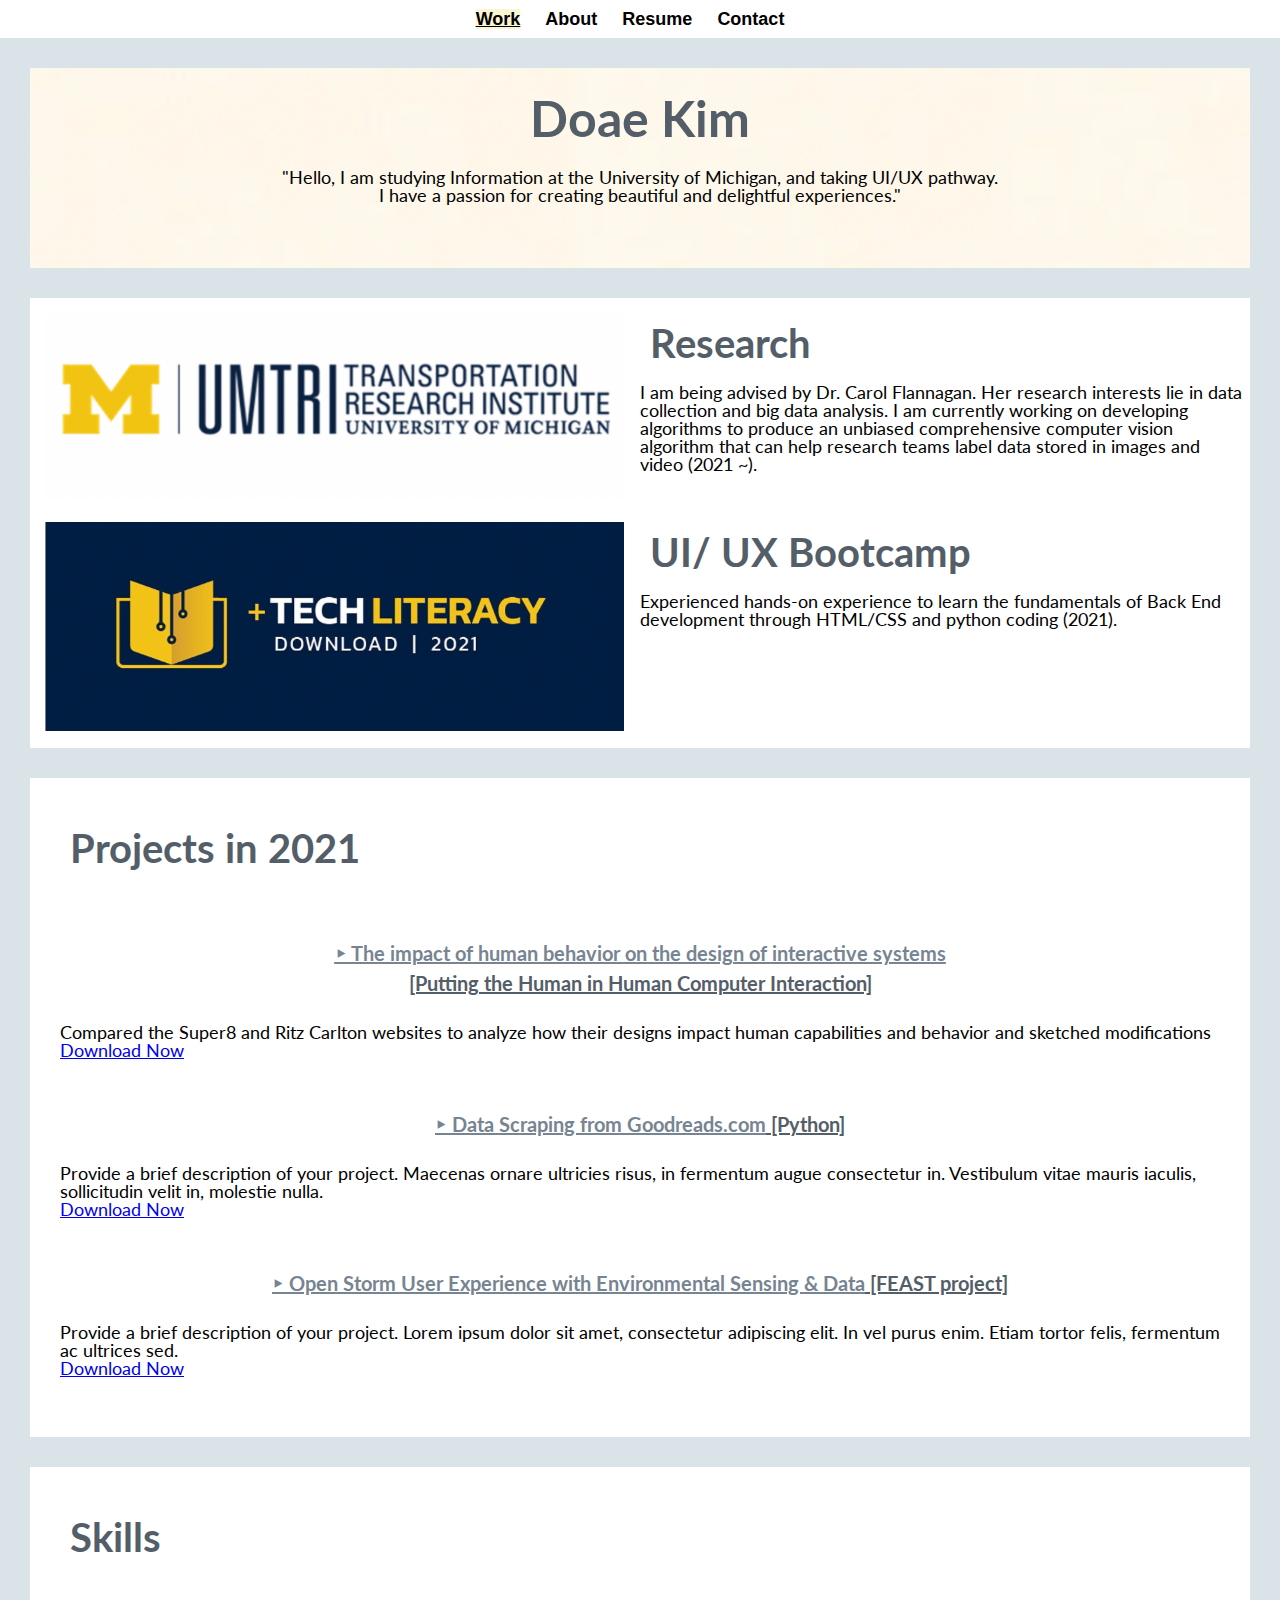
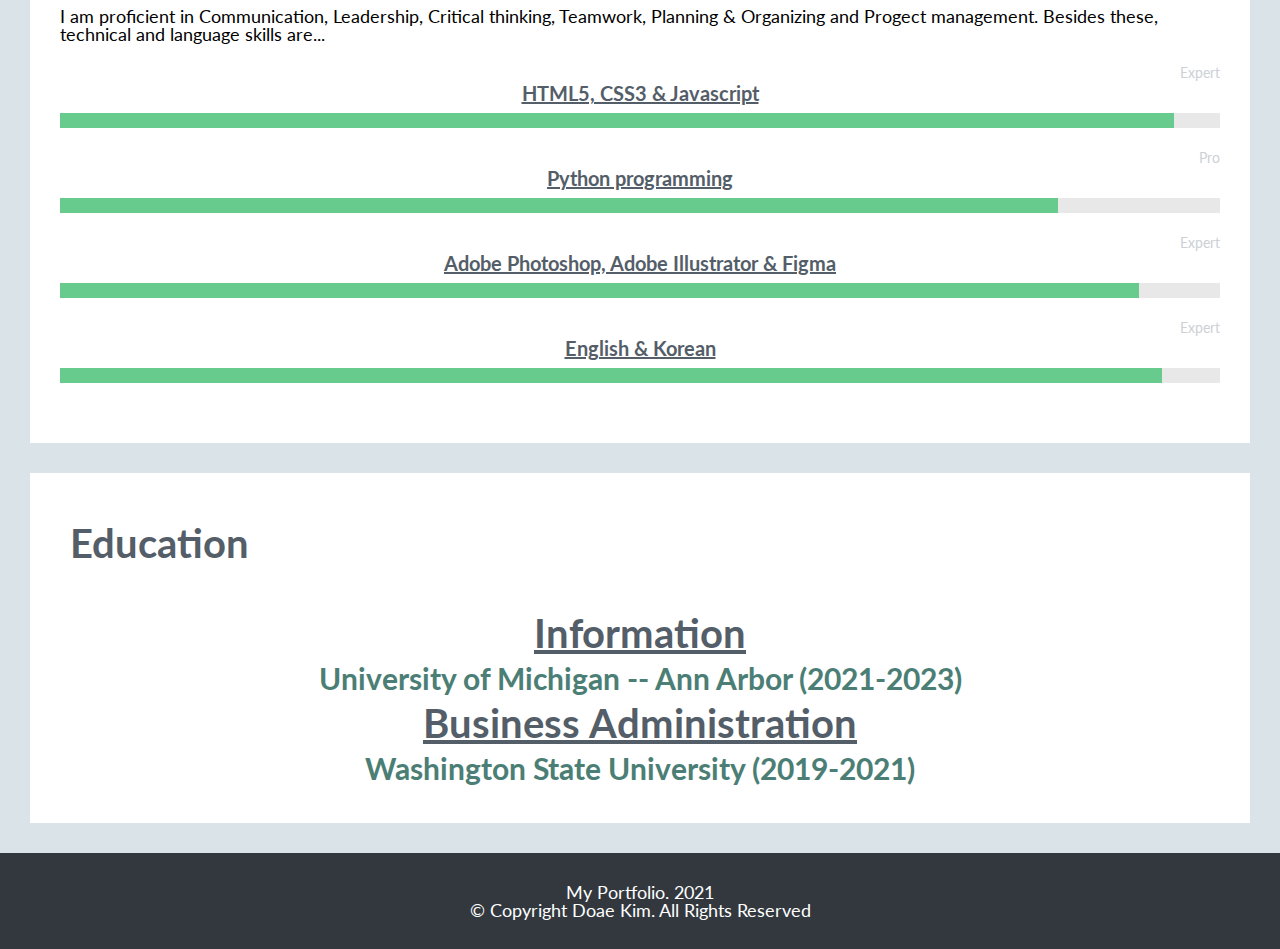
<file: index.html>
<!DOCTYPE html>
<html lang="en">
  <head>
    <meta charset="utf-8">
    <meta name="viewport" content="width=device-width, initial-scale=1.0">
    <link rel="stylesheet" type="text/css" href="css/html5reset.css">
    <link rel="stylesheet" type="text/css" href="css/style.css">
    <!-- Google Fonts -->
    <link href='https://fonts.googleapis.com/css?family=Lato:300,400,300italic,400italic' rel='stylesheet' type='text/css'>
    
    <title>Personal websites</title>
    <!--Favicons--> 
    <link rel="shortcut icon" type = "image/x-icon" href="images/favicon.ico"> 

   
  </head>
  <body>
    <a class="skip-to-content-link" href="#main">
      Skip to Content</a>
     
    <nav>
        <ul class="nav">

          <li><a class="current" href="index.html">Work</a></li>
          <li><a href="about.html">About</a></li>
          <li><a href="resume.html">Resume</a></li>
          <li><a href="contact.html">Contact</a></li>
        </ul>
      </nav>
    <main> 
 


    <header id ="main">
      <h1>Doae Kim</h1>
      <p>"Hello, I am studying Information at the University of Michigan, and taking UI/UX pathway. </p>
      <p>I have a passion for creating beautiful and delightful experiences." </p>
    </header>

 <div class= "work-image">
        <div class="grid-item"><img src="images/umtri.jpg" alt=""/></div>
        <div>
          <h2> Research </h2>
          <p> I am being advised by Dr. Carol Flannagan. Her research interests lie in data collection and big data analysis. I am currently working on developing algorithms to produce an unbiased comprehensive computer vision algorithm that can help research teams label data stored in images and video (2021 ~).</p>
        </div>
        
        <div class="grid-item"><img src="images/bootcamp.jpg" alt=""/></div>
        <div><h2> UI/ UX Bootcamp </h2>
        <p> Experienced hands-on experience to learn the fundamentals of Back End development through HTML/CSS and python coding (2021). </p></div>
      

      </div>

      <section class="projects section">
        <div class="section-inner shadow-sm rounded">
            <h2 class="heading"> Projects in 2021 </h2>
            <div class="content">
                <div class="item">
                    <h3 class="title"><a href="https://docs.google.com/document/d/1Eljy5LoRajK2qMIJa636fR4N1RKxQ8ux51-Uak4TqmU/edit?usp=sharing/" target="_blank"> ‣ The impact of human behavior on the design of interactive systems </a> 
                      <span class="badge badge-theme"> <br> [Putting the Human in Human Computer Interaction] </span></h3>
                    <p class="summary">Compared the Super8 and Ritz Carlton websites to analyze how their designs impact human capabilities and behavior and sketched modifications</p>
                    <p><a class="more-link" href="https://docs.google.com/document/d/1Eljy5LoRajK2qMIJa636fR4N1RKxQ8ux51-Uak4TqmU/edit?usp=sharing/" target="_blank"><i class="fas fa-external-link-alt"></i>Download Now</a></p>
                </div><!--//item-->
                <div class="item">
                    <h3 class="title"><a href="https://github.com/SI206-UMich/fall21_project2-doaekim.git" target="_blank">  ‣ Data Scraping from Goodreads.com</a> <span class="badge badge-theme">[Python]</span></h3>
                    <p class="summary">Provide a brief description of your project. Maecenas ornare ultricies risus, in fermentum augue consectetur in. Vestibulum vitae mauris iaculis, sollicitudin velit in, molestie nulla. </p>
                    <p><a class="more-link" href="https://github.com/SI206-UMich/fall21_project2-doaekim.git" target="_blank"><i class="fas fa-external-link-alt"></i>Download Now</a></p>
                </div><!--//item-->
                <div class="item">
                    <h3 class="title"><a href="https://mdp.engin.umich.edu/feast_projects/open-storm-ux/" target="_blank"> ‣ Open Storm User Experience with Environmental Sensing & Data</a> <span class="badge badge-theme">[FEAST project]</span></h3>
                    <p class="summary">Provide a brief description of your project. Lorem ipsum dolor sit amet, consectetur adipiscing elit. In vel purus enim. Etiam tortor felis, fermentum ac ultrices sed.</p>
                    <p><a class="more-link" href="https://mdp.engin.umich.edu/feast_projects/open-storm-ux/" target="_blank"><i class="fas fa-external-link-alt"></i>Download Now</a></p>
                </div><!--//item-->
            </div><!--//content-->  
        </div><!--//section-inner-->                 
    </section><!--//section-->

   <aside class="skills aside section">
      <div class="section-inner shadow-sm rounded">
          <h2 class="heading">Skills</h2>
          <div class="content">
              <p class="intro">
                I am proficient in Communication, Leadership, Critical thinking, Teamwork, Planning & Organizing and Progect management. Besides these, technical and language skills are...</p>
              
              <div class="skillset">
                 
                  <div class="item">
                      <h3 class="level-title"> HTML5, CSS3 & Javascript <span class="level-label" data-bs-toggle="tooltip" data-bs-placement="left" title="You can use the tooltip to explain more about your skill level..."><i class="fas fa-info-circle"></i>Expert</span></h3>

                      <div class="level-bar progress">
        <div class="progress-bar level-bar-inner" role="progressbar"  style="width: 96%" ></div>
    </div><!--//level-bar-->                               
                  </div><!--//item-->
                  
                  <div class="item">
                      <h3 class="level-title"> Python programming <span class="level-label" data-bs-toggle="tooltip" data-bs-placement="left" title="You can use the tooltip to explain more about your skill level..."><i class="fas fa-info-circle"></i>Pro</span></h3>
                      <div class="level-bar progress">
        <div class="progress-bar level-bar-inner" role="progressbar" style="width: 86%"></div>
    </div><!--//level-bar-->                                   
                  </div><!--//item-->
                  
                  <div class="item">
                      <h3 class="level-title"> Adobe Photoshop, Adobe Illustrator & Figma <span class="level-label" data-bs-toggle="tooltip" data-bs-placement="left" title="You can use the tooltip to explain more about your skill level..."><i class="fas fa-info-circle"></i>Expert</span></h3>
                      <div class="level-bar progress">
        <div class="progress-bar level-bar-inner" role="progressbar" style="width: 93%"></div>
    </div><!--//level-bar-->                                  
                  </div><!--//item-->
                  
                  <div class="item">
                      <h3 class="level-title">English & Korean <span class="level-label" data-bs-toggle="tooltip" data-placement="left" title="You can use the tooltip to explain more about your skill level..."><i class="fas fa-info-circle"></i>Expert</span></h3>
                      <div class="level-bar progress">
        <div class="progress-bar level-bar-inner" role="progressbar" style="width: 95%"></div>
    </div><!--//level-bar-->                                  
                  </div><!--//item-->
                  
              </div>              
          </div><!--//content-->  
      </div><!--//section-inner-->                 
  </aside><!--//section-->

  <aside class="education aside section">
    <div class="section-inner shadow-sm rounded">
        <h2 class="heading">Education</h2>
        <div class="content">
            <div class="item">                      
                <h3 class="title"><i class="fas fa-graduation-cap"></i> Information</h3>
                <h4 class="university">University of Michigan -- Ann Arbor <span class="year">(2021-2023)</span></h4>
            </div><!--//item-->
            <div class="item">
                <h3 class="title"><i class="fas fa-graduation-cap"></i> Business Administration</h3>
                <h4 class="university"> Washington State University <span class="year">(2019-2021)</span></h4>
            </div><!--//item-->
        </div><!--//content-->
    </div><!--//section-inner-->
</aside><!--//section-->



  </main>



<footer>
      <p>My Portfolio. 2021 <br/>
        &copy; Copyright Doae Kim. All Rights Reserved </p>
</footer>



  </body>
</html>
</file>
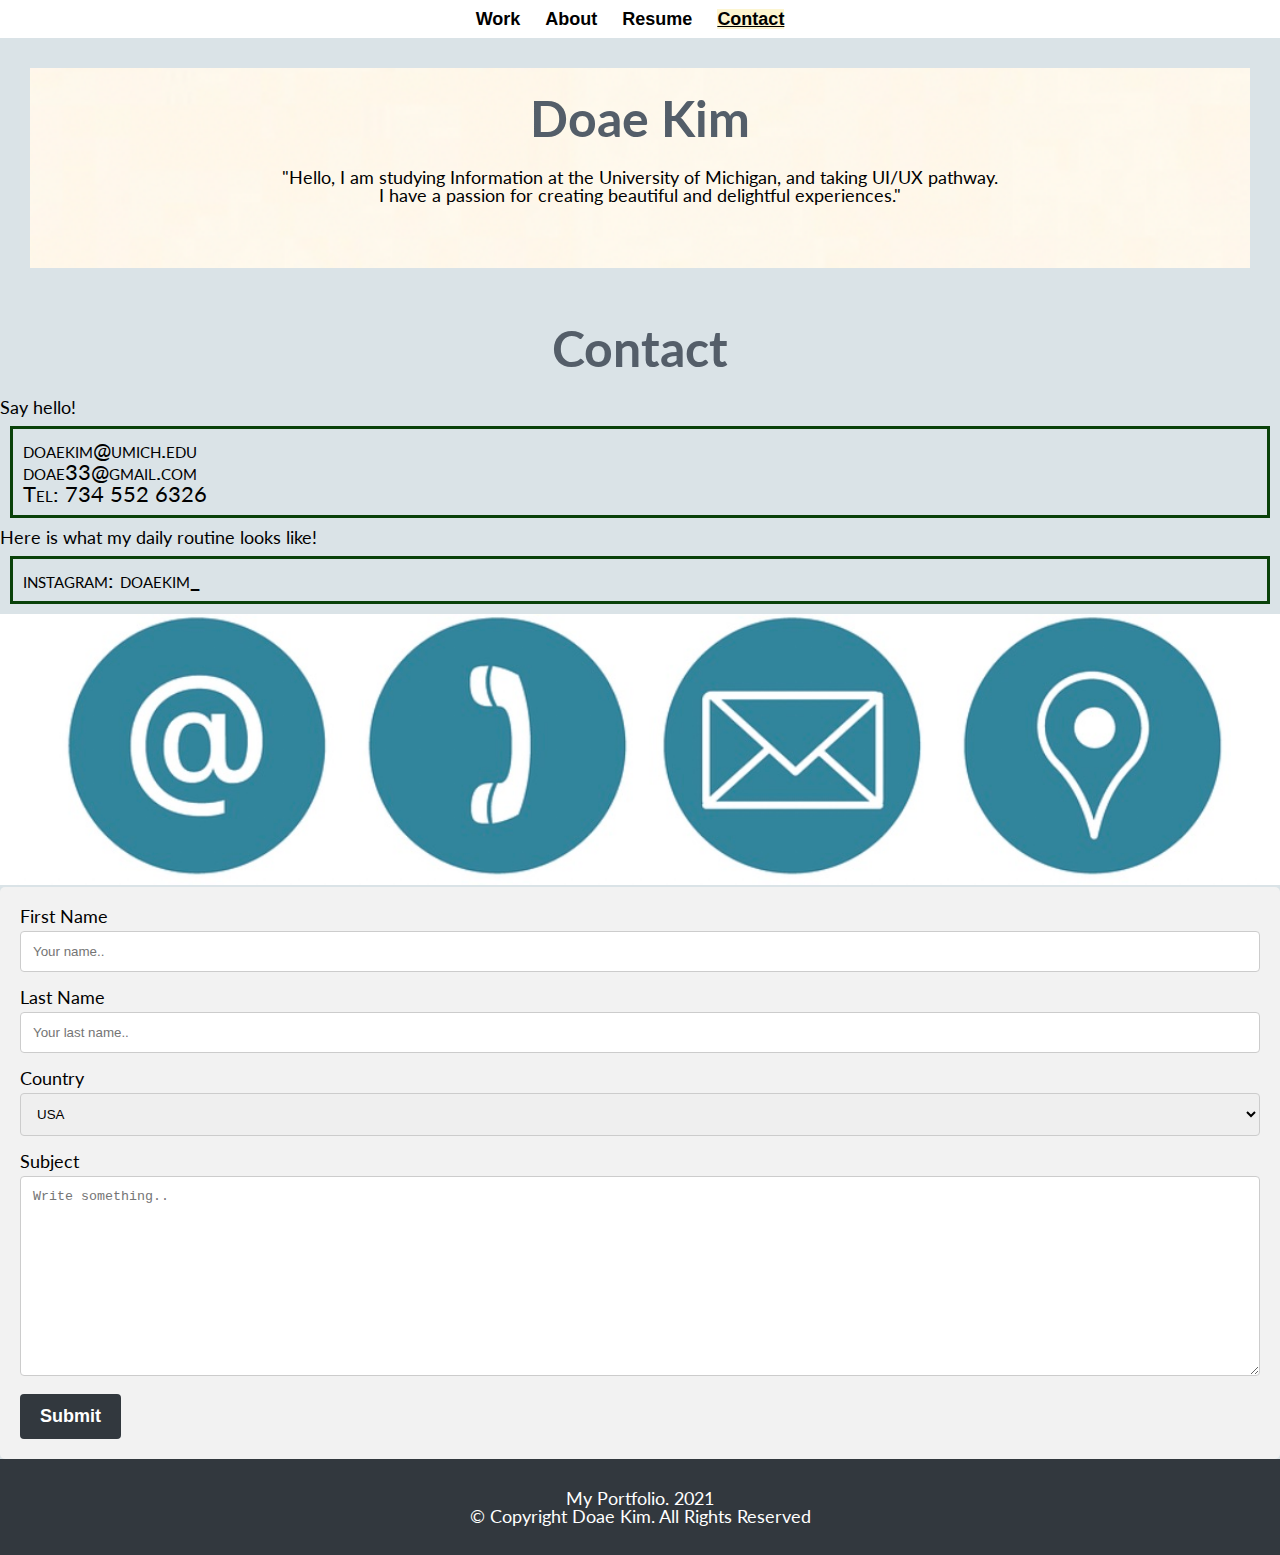
<file: contact.html>
<!DOCTYPE html>
<html lang="en">
  <head>
    <meta charset="utf-8">
    <meta name="viewport" content="width=device-width, initial-scale=1.0">
    <link rel="stylesheet" type="text/css" href="css/html5reset.css">
    <link rel="stylesheet" type="text/css" href="css/style.css">
    <link href='https://fonts.googleapis.com/css?family=Lato:300,400,300italic,400italic' rel='stylesheet' type='text/css'>
    <title> Contact </title>
    <!--Favicons--> 
    <link rel="shortcut icon" type = "image/x-icon" href="images/favicon.ico"> 
  </head>
  <body>
    <a class="skip-to-content-link" href="#main">
      Skip to Content</a>
    <nav>
        <ul class="nav">
          <li><a href="index.html">Work</a></li>
          <li><a href="about.html">About</a></li>
          <li><a href="resume.html">Resume</a></li>
          <li><a class="current" href="contact.html">Contact</a></li>
        </ul>
      </nav>
      <main>
        <header id="main">
          <h1>Doae Kim</h1>
          <p>"Hello, I am studying Information at the University of Michigan, and taking UI/UX pathway. </p>
          <p>I have a passion for creating beautiful and delightful experiences." </p>
        </header>
      </main>
      <h1>Contact</h1>
        <p> Say hello! </p>
    <div class="contact-text">
    <p>doaekim@umich.edu</p>
    <p>doae33@gmail.com</p>
    <p>Tel: 734 552 6326</p>
  </div>
  <p> Here is what my daily routine looks like! </p>
  <div class="contact-text">
    <p> instagram: doaekim_</p>
    </div>
    <img src="images/contact.jpg" alt = "images/contact alt.jpg">

      <div class="container">
        <form action="/action_page.php">
          <label for="fname">First Name</label>
          <input type="text" id="fname" name="firstname" placeholder="Your name..">
      
          <label for="lname">Last Name</label>
          <input type="text" id="lname" name="lastname" placeholder="Your last name..">
      
          <label for="country">Country</label>
          <select id="country" name="country">
            <option value="usa">USA</option>
            <option value="south korea">South Korea</option>
            <option value="canada">Canada</option>
          </select>
      
          <label for="subject">Subject</label>
          <textarea id="subject" name="subject" placeholder="Write something.." style="height:200px"></textarea>
      
          <input type="submit" value="Submit">
        </form>
      </div>
   
      <footer>
        <p>My Portfolio. 2021 <br/>
          &copy; Copyright Doae Kim. All Rights Reserved </p>
  </footer>

  </body>
</html>
</file>
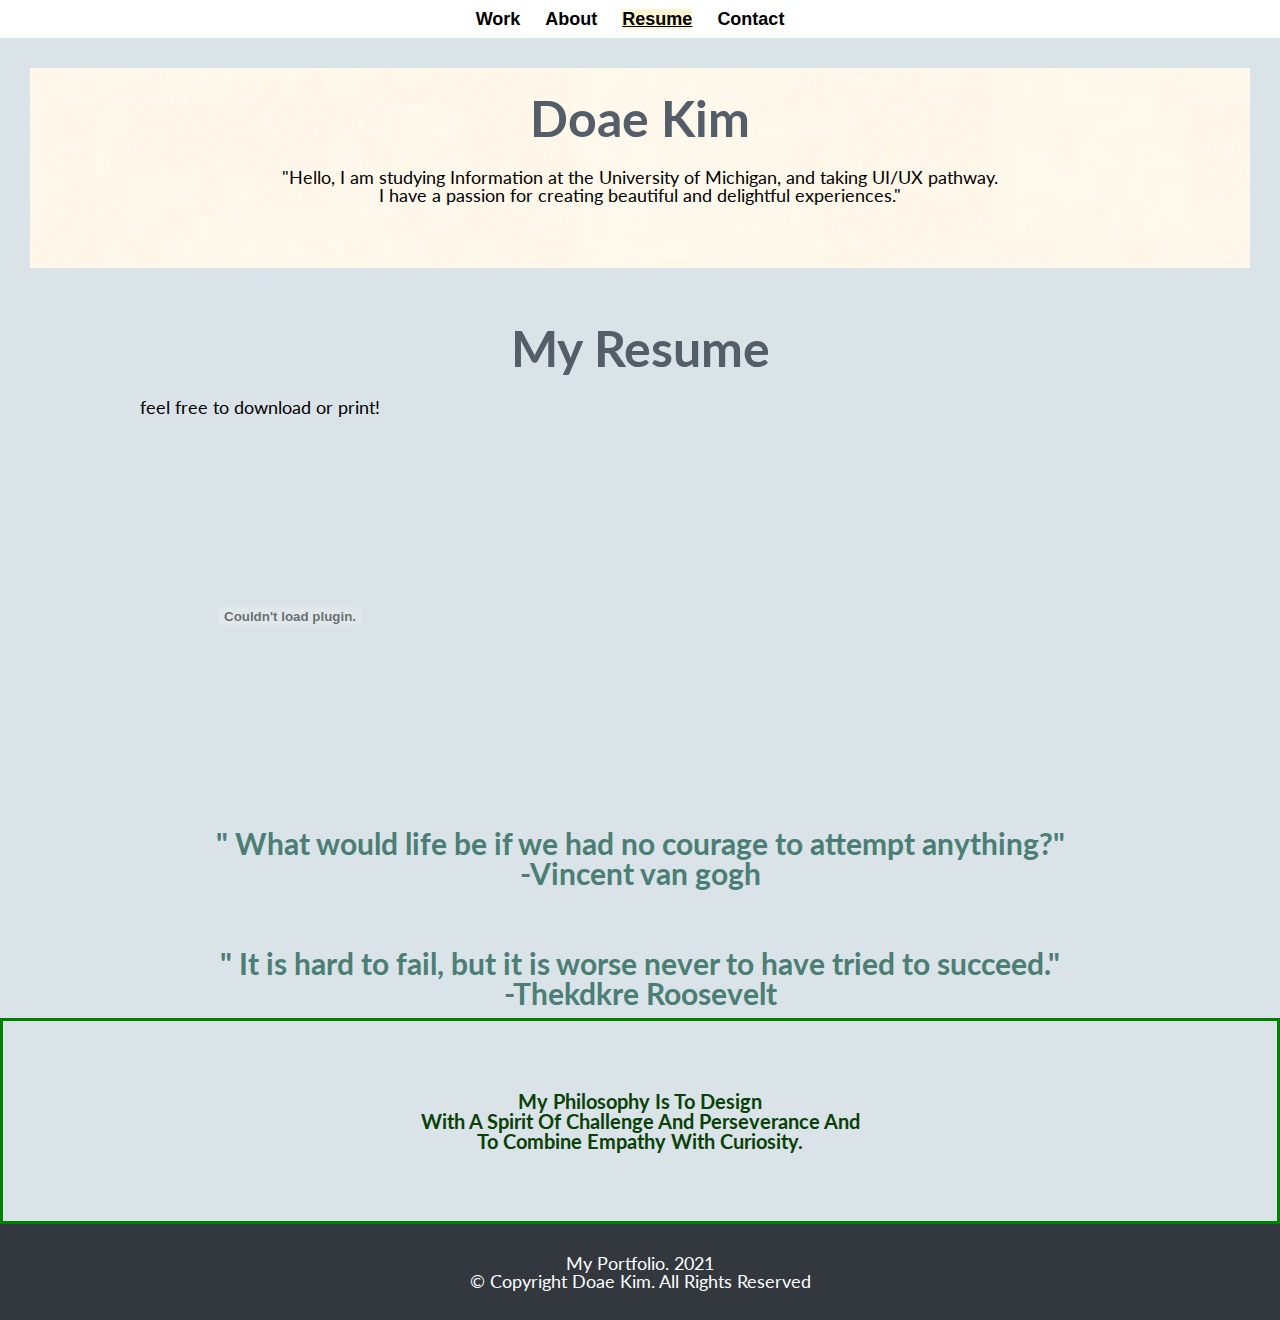
<file: resume.html>
<!DOCTYPE html>
<html lang="en">
  <head>
    <meta charset="utf-8">
    <meta name="viewport" content="width=device-width, initial-scale=1.0">
    <link rel="stylesheet" type="text/css" href="css/html5reset.css">
    <link rel="stylesheet" type="text/css" href="css/style.css">
    
    <link href='https://fonts.googleapis.com/css?family=Lato:300,400,300italic,400italic' rel='stylesheet' type='text/css'>
    <title> Resume </title>
    <!--Favicons--> 
    <link rel="shortcut icon" type = "image/x-icon" href="images/favicon.ico"> 
  </head>
  <body>
    <a class="skip-to-content-link" href="#main">
     Skip to Content</a>
    <nav>
        <ul class="nav">
          <li><a href="index.html">Work</a></li>
          <li><a href="about.html">About</a></li>
          <li><a class="current" href="resume.html">Resume</a></li>
          <li><a href="contact.html">Contact</a></li>
        </ul>
      </nav>
      <main>
        <header id="main">
          <h1>Doae Kim</h1>
          <p>"Hello, I am studying Information at the University of Michigan, and taking UI/UX pathway. </p>
          <p>I have a passion for creating beautiful and delightful experiences." </p>
        </header>
      </main>
      <h1> My Resume </h1>
      <div class="resume">
        <p> feel free to download or print!</p>
        <embed src="Doae Kim_resume.pdf" alt="" height="" width=''/>

    </div>

 <div> <!--class= "resume-text">-->
      <h4>
        <p>" What would life be if we had no courage to attempt anything?"
          <br/> -Vincent van gogh
        </p>
        <p><br/> </p>
        <p><br/> </p>
        <p>" It is hard to fail, but it is worse never to have tried to succeed." 
          <br/> -Thekdkre Roosevelt </p>
      </h4>
    </div>
    <div><h5>
      <p>My philosophy is to design <br/> with a spirit of challenge and perseverance and <br/> to combine empathy with curiosity. 
      </p>
    </h5></div>
    <footer>
      <p>My Portfolio. 2021 <br/>
        &copy; Copyright Doae Kim. All Rights Reserved </p>
</footer>

  </body>
</html>
</file>
<file: css/style.css>
html{
    scroll-behavior: smooth;
}

body{
  color: black;
  word-wrap: break-word;
  font-size: 18px;
  margin: 0;
  padding: 0;
  font-family: 'Lato', arial, sans-serif;
  background-color: #DAE3E7;

}

h1{
  display: block;
  color: #545e69;
  font-size: 50px;
  line-height: 0;
  padding: 50px 0px;
  text-align: center;
}

h2{
  color: #545e69;
  font-size: 40px;
  line-height: 1.5;
  padding: 10px;
}

h3{
  color: #545e69;
  font-size: 40px;
  text-decoration: underline;
  line-height: 0;
  padding: 20px 20px;
  text-align: center;

}

h4{color: rgb(75, 126, 117);
  font-size: 30px;
  padding: 10px;
  text-align: center;
  padding: 10px;

}

h5{color: rgb(9, 65, 9);
  text-shadow: blanchedalmond;
  font-size: 20px;
  padding: 70px 0;
  border: 3px solid green;
  text-align: center;
  text-transform: capitalize;
}

nav ul{
  list-style-type: none;
  
}

nav li{
  display: inline;
  padding-right: 20px;
}

nav{
  font-family: 'Lucida Sans', 'Lucida Sans Regular', 'Lucida Grande', 'Lucida Sans Unicode', sans-serif;
  background-color: #fff;
  padding: 10px;    
  text-align: center;   
}

header p{
  display: flex;
  flex-direction: row;
  flex-wrap: wrap;
  justify-content: space-around;

  color: rgb(0, 0, 0);
  font-size: 100%;
  padding: 0px 100px;
  text-align: center;

}

footer{
  background-color: #32383e;
  color: white;
  padding-top: 30px;
  padding-bottom: 30px;
  text-align: center;
}


embed{
  height: 400px;
  text-align: center;
  width: 30%;
  margin: 0 auto; 
  margin-left: auto;
  margin-right: auto;
  
}


nav a{
  color: black;
  font-weight: bold;
  text-decoration: none;
  position: relative;
  
}

nav li a.current{
  text-decoration: underline;
  background-color: rgb(252, 245, 209);
  
}
nav li a:active{
  color: #545e69;
  text-transform: uppercase;
  font-size: 20px;
  
}

.skip-to-content-link {
  background: white;
  height: 30px;
  left: 0;
  padding: 6px;
  z-index: 1;
  position: absolute;
  transform: translateY(-100%);
}


.skip-to-content-link:focus-visible {
  transform: translateY(0%);
}


.work-image{
  display: grid;
  grid-template-columns: 1fr 1fr;
  background: #fff;
  padding: 5px 5px 5px 5px;
  margin: 30px;
}


.work-image img{
  width: 99%;
}



header{

  grid-row: 1 / span 1; 
  grid-column: 1/ -1;
  background-image: url("../images/header.jpg");
  background-repeat: no-repeat;
  background-attachment: fixed; 
  background-position: center; 
  background-size: cover; 
  color:rgb(0, 0, 0);
  height: 200px;
  margin: 30px;

}

.grid-container{
  display: grid;
  grid-template-columns: 1fr 1fr 1fr 1fr;
  width: 90%;
  padding: 15px;
  margin: auto;
}

.grid-item {
  background-color: rgba(255, 255, 255, 0.8);
  padding: 10px;
  justify-content: center;
  align-content: center;
}




.grid-containaer > div .resume{
  justify-content: right;
  text-align: right;
  padding: 20px 0;
  font-size: 20px;
}
.grid-containaer> div embed{
  justify-content: right;
}

*{
  box-sizing: border-box;
}
img{
  width: 100%;
}

.about-image{

  display: block;
  margin-left: auto;
  margin-right: auto;
  width: 50%;
  width: 500px;
  border: blanchedalmond;
  border-style:solid;
  
}

.about{
  grid-column: 2/ span 1;
  grid-row: 2/ span 1;
 
}



.resume{
width: 1000px;
margin: auto;
text-align: left;
}



.contact-text{
  text-align: left;
  font-size: 22px;
  font-variant: small-caps;
  padding: 10px;
  margin: 10px;
  border: rgb(9, 65, 9);
  border-style: solid;
}





.text-block{
  display: flex;
  flex-wrap: wrap;
  background-color: #ffffff;
  border: 0px solid black;
  padding: 30px;
  margin: 0;
  font: inherit;
  vertical-align: baseline;
  font-size: 25px;
  
  margin-left: auto;
  margin-left: auto;
  align-self: center;

}

* {box-sizing: border-box;}

input[type=text], select, textarea {
  width: 100%;
  padding: 12px;
  border: 1px solid #ccc;
  border-radius: 4px;
  box-sizing: border-box;
  margin-top: 6px;
  margin-bottom: 16px;
  resize: vertical;
}

input[type=submit] {
  font-weight: 700;
  font-size: 18px;
  background-color: #32383e;
  color: white;
  padding: 12px 20px;
  border: none;
  border-radius: 4px;
  cursor: pointer;
}

input[type=submit]:hover {
  background-color: #545e69;
}

.container {
  border-radius: 5px;
  background-color: #f2f2f2;
  padding: 20px;
}

/* Projects Section */
.projects .item {
  margin-bottom: 30px;
}

.projects .item .title {
  font-size: 20px;
  margin-top: 0;
  margin-bottom: 5px;
  line-height: 1.5;
}

.projects .item .title a {
  color: #778492;
}

.projects .item .title a:hover {
  color: #5f6b77;
}

/* Skills Section */
.skills .intro {
  margin-bottom: 30px;
}

.skills .skillset .item {
  margin-bottom: 30px;
}

.skills .skillset .level-title {
  font-size: 20px;
  position: relative;
  margin-top: 0;
  margin-bottom: 10;
}

.skills .skillset .level-title .level-label {
  color: #ccd1d6;
  font-size: 14px;
  font-weight: 400;
  font-family: "Lato", arial, sans-serif;
  position: absolute;
  right: 0;
  top: 0;
}

.skills .skillset .level-bar {
  height: 15px;
  background: #e8e8e8;
}
.skills .skillset .level-bar-inner {
  height: 15px;
  background: #66cb8c;
}

.skills .svg-inline--fa {
  margin-right: 3px;
  position: relative;
  top: 0;
}

/*Sections*/
.section {
  margin-bottom: 30px;
}

.section .section-inner {
  background: #fff;
  padding: 30px;
  margin: 30px;
  background-color: #fff;
}

.section .heading {
  
  margin-top: 0;
  margin-bottom: 30px;
  color: #545e69;
  font-size: 40px;
}

.section .content .more-link .svg-inline--fa {
  margin-right: 5px;
  font-size: 14px;
  position: relative;
  top: -2px;
}
.aside .subheading {
  font-size: 25px;
  color: #545e69;
}



@media screen and (max-width: 760px){
  nav{
    padding: 30px 0px;
    text-align: right;

    
  }
  header p{
    font-size:  15px; 
  }
  .container{
    grid-template-columns: 50px auto 500px auto 50px;
    grid-template-rows: repeat(5, 400px);

  }


  .about-image{
    grid-column: 2/ span 2;
  
  }

  .about{
    grid-column: 3/ span 2;
    
  }

.grid-container{
  display: grid;
  grid-template-columns: 1fr 1fr;
  width: 90%;
  padding: 15px;
  margin: auto;
}

.work-image{
  display: grid;
  grid-template-columns: 1fr;
  background: #fff;
  padding: 5px 5px 5px 5px;
  margin: 30px;
}

}
</file>
